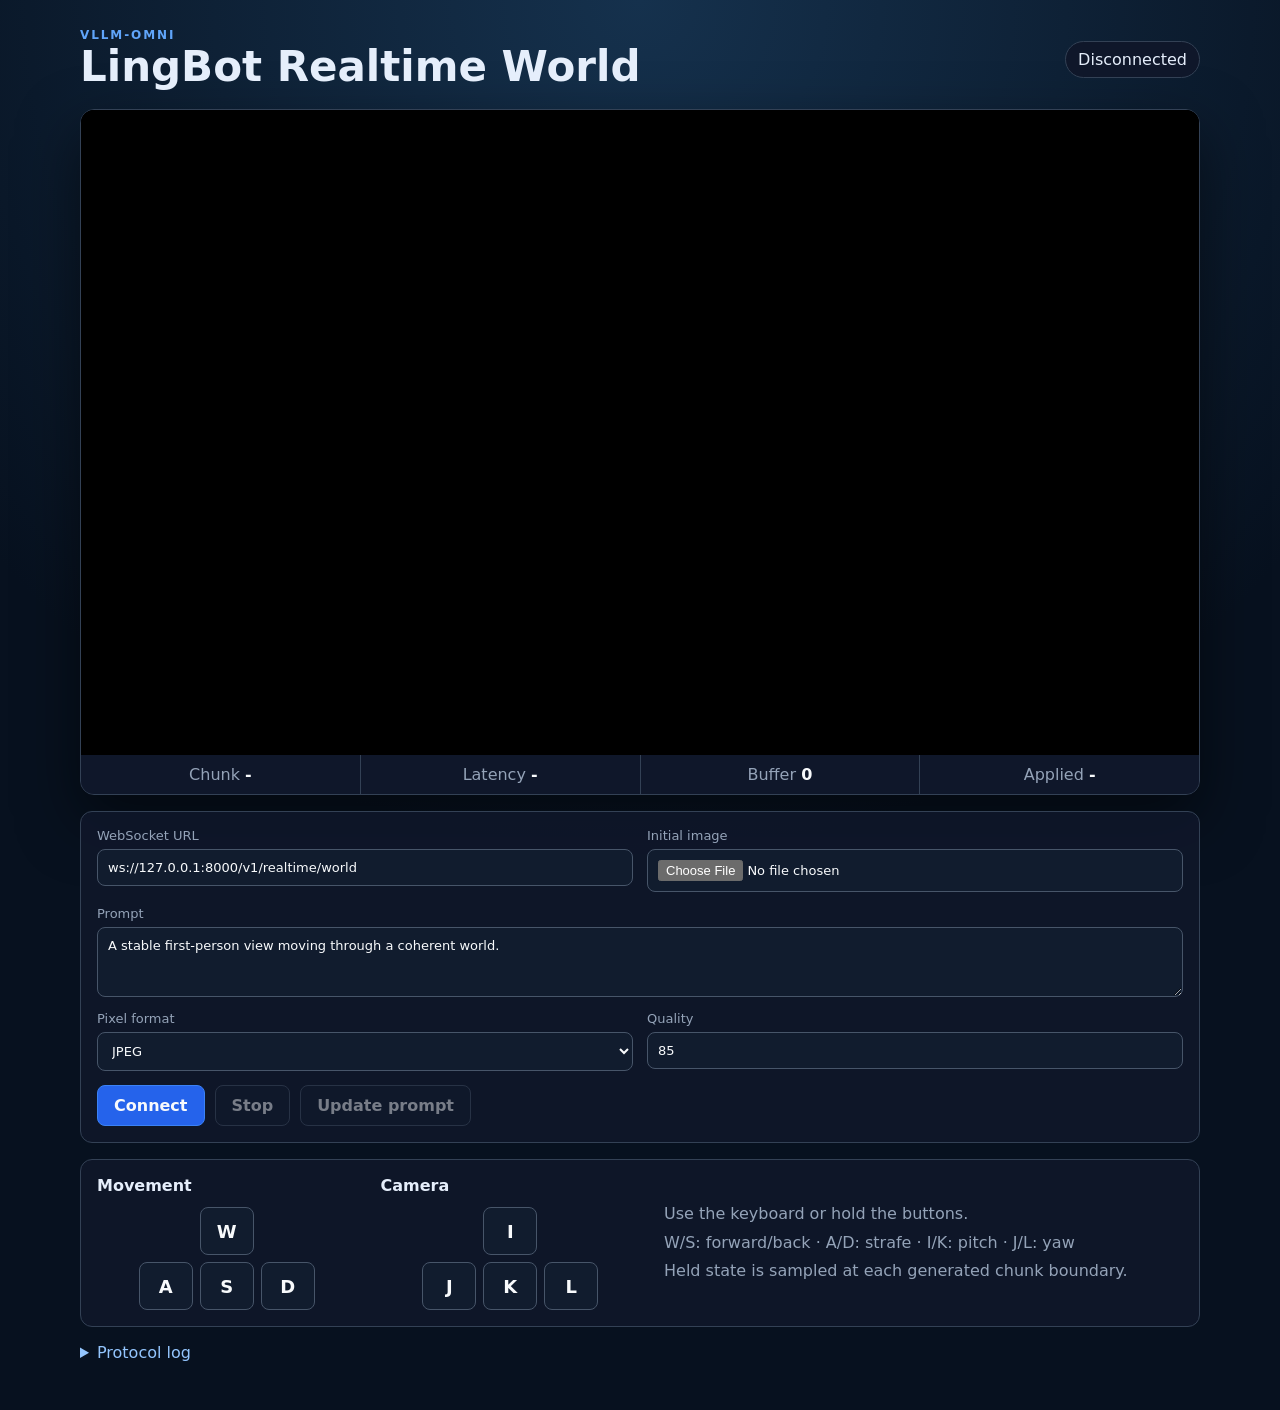
<file: examples/online_serving/lingbot_world_realtime/index.html>
<!doctype html>
<html lang="en">
  <head>
    <meta charset="utf-8" />
    <meta name="viewport" content="width=device-width, initial-scale=1" />
    <title>vLLM-Omni LingBot Realtime World</title>
    <link rel="stylesheet" href="styles.css" />
  </head>
  <body>
    <main>
      <header>
        <div>
          <p class="eyebrow">vLLM-Omni</p>
          <h1>LingBot Realtime World</h1>
        </div>
        <span id="status" class="status idle">Disconnected</span>
      </header>

      <section class="viewer">
        <canvas id="world" width="832" height="480"></canvas>
        <div class="stats">
          <span>Chunk <strong id="chunk">-</strong></span>
          <span>Latency <strong id="latency">-</strong></span>
          <span>Buffer <strong id="buffer">0</strong></span>
          <span>Applied <strong id="applied">-</strong></span>
        </div>
      </section>

      <section class="panel config">
        <label>WebSocket URL<input id="url" value="ws://127.0.0.1:8000/v1/realtime/world" /></label>
        <label>Initial image<input id="image" type="file" accept="image/*" /></label>
        <label class="wide">Prompt<textarea id="prompt">A stable first-person view moving through a coherent world.</textarea></label>
        <label>Pixel format<select id="pixel-format"><option value="jpeg">JPEG</option><option value="webp">WebP</option></select></label>
        <label>Quality<input id="quality" type="number" min="1" max="100" value="85" /></label>
        <div class="actions wide">
          <button id="connect" class="primary">Connect</button>
          <button id="stop" disabled>Stop</button>
          <button id="update-prompt" disabled>Update prompt</button>
        </div>
      </section>

      <section class="panel controller">
        <div>
          <h2>Movement</h2>
          <div class="key-grid movement">
            <button data-key="w">W</button>
            <button data-key="a">A</button>
            <button data-key="s">S</button>
            <button data-key="d">D</button>
          </div>
        </div>
        <div>
          <h2>Camera</h2>
          <div class="key-grid camera">
            <button data-key="i">I</button>
            <button data-key="j">J</button>
            <button data-key="k">K</button>
            <button data-key="l">L</button>
          </div>
        </div>
        <div class="help">
          <p>Use the keyboard or hold the buttons.</p>
          <p>W/S: forward/back · A/D: strafe · I/K: pitch · J/L: yaw</p>
          <p>Held state is sampled at each generated chunk boundary.</p>
        </div>
      </section>

      <details>
        <summary>Protocol log</summary>
        <pre id="log"></pre>
      </details>
    </main>
    <script src="app.js"></script>
  </body>
</html>
</file>
<file: examples/online_serving/lingbot_world_realtime/styles.css>
:root {
  color-scheme: dark;
  font-family: Inter, ui-sans-serif, system-ui, sans-serif;
  background: #07111f;
  color: #e5eefb;
}

* { box-sizing: border-box; }
body { margin: 0; min-height: 100vh; background: radial-gradient(circle at top, #15314d, #07111f 55%); }
main { width: min(1120px, calc(100% - 32px)); margin: 0 auto; padding: 28px 0 48px; }
header { display: flex; align-items: center; justify-content: space-between; margin-bottom: 18px; }
h1, h2, p { margin: 0; }
h1 { font-size: clamp(24px, 4vw, 42px); }
h2 { margin-bottom: 12px; font-size: 16px; }
.eyebrow { color: #60a5fa; font-size: 12px; font-weight: 800; letter-spacing: .16em; text-transform: uppercase; }
.status { padding: 8px 12px; border: 1px solid #334155; border-radius: 999px; background: #0f172a; }
.status.connected { color: #86efac; border-color: #166534; }
.status.error { color: #fca5a5; border-color: #991b1b; }
.viewer { overflow: hidden; border: 1px solid #334155; border-radius: 14px; background: #020617; box-shadow: 0 24px 60px #0008; }
canvas { display: block; width: 100%; aspect-ratio: 832 / 480; background: #000; }
.stats { display: grid; grid-template-columns: repeat(4, 1fr); gap: 1px; background: #334155; }
.stats span { padding: 10px; background: #0f172a; color: #94a3b8; text-align: center; }
.stats strong { color: #f8fafc; }
.panel { margin-top: 16px; padding: 16px; border: 1px solid #334155; border-radius: 12px; background: #0f172ae6; }
.config { display: grid; grid-template-columns: 1fr 1fr; gap: 14px; }
.wide { grid-column: 1 / -1; }
label { display: flex; flex-direction: column; gap: 6px; color: #94a3b8; font-size: 13px; }
input, textarea, select, button { border: 1px solid #475569; border-radius: 8px; background: #111c2e; color: #f8fafc; font: inherit; }
input, textarea, select { padding: 10px; }
textarea { min-height: 70px; resize: vertical; }
button { padding: 10px 16px; cursor: pointer; font-weight: 700; touch-action: none; }
button:hover:not(:disabled) { border-color: #60a5fa; }
button:disabled { cursor: not-allowed; opacity: .45; }
button.primary { background: #2563eb; border-color: #3b82f6; }
.actions { display: flex; gap: 10px; }
.controller { display: grid; grid-template-columns: 1fr 1fr 2fr; gap: 24px; align-items: center; }
.key-grid { display: grid; grid-template-columns: repeat(3, 54px); grid-template-rows: repeat(2, 48px); gap: 7px; justify-content: center; }
.key-grid button { padding: 0; font-size: 18px; }
.key-grid button.active { color: #fff; border-color: #93c5fd; background: #2563eb; box-shadow: 0 0 18px #3b82f688; }
.key-grid [data-key="w"], .key-grid [data-key="i"] { grid-column: 2; }
.key-grid [data-key="a"], .key-grid [data-key="j"] { grid-column: 1; grid-row: 2; }
.key-grid [data-key="s"], .key-grid [data-key="k"] { grid-column: 2; grid-row: 2; }
.key-grid [data-key="d"], .key-grid [data-key="l"] { grid-column: 3; grid-row: 2; }
.help { color: #94a3b8; line-height: 1.8; }
details { margin-top: 16px; }
summary { cursor: pointer; color: #93c5fd; }
pre { max-height: 260px; overflow: auto; padding: 12px; border-radius: 8px; background: #020617; color: #a7f3d0; white-space: pre-wrap; }

@media (max-width: 760px) {
  .config, .controller { grid-template-columns: 1fr; }
  .wide { grid-column: auto; }
  .stats { grid-template-columns: 1fr 1fr; }
}
</file>
